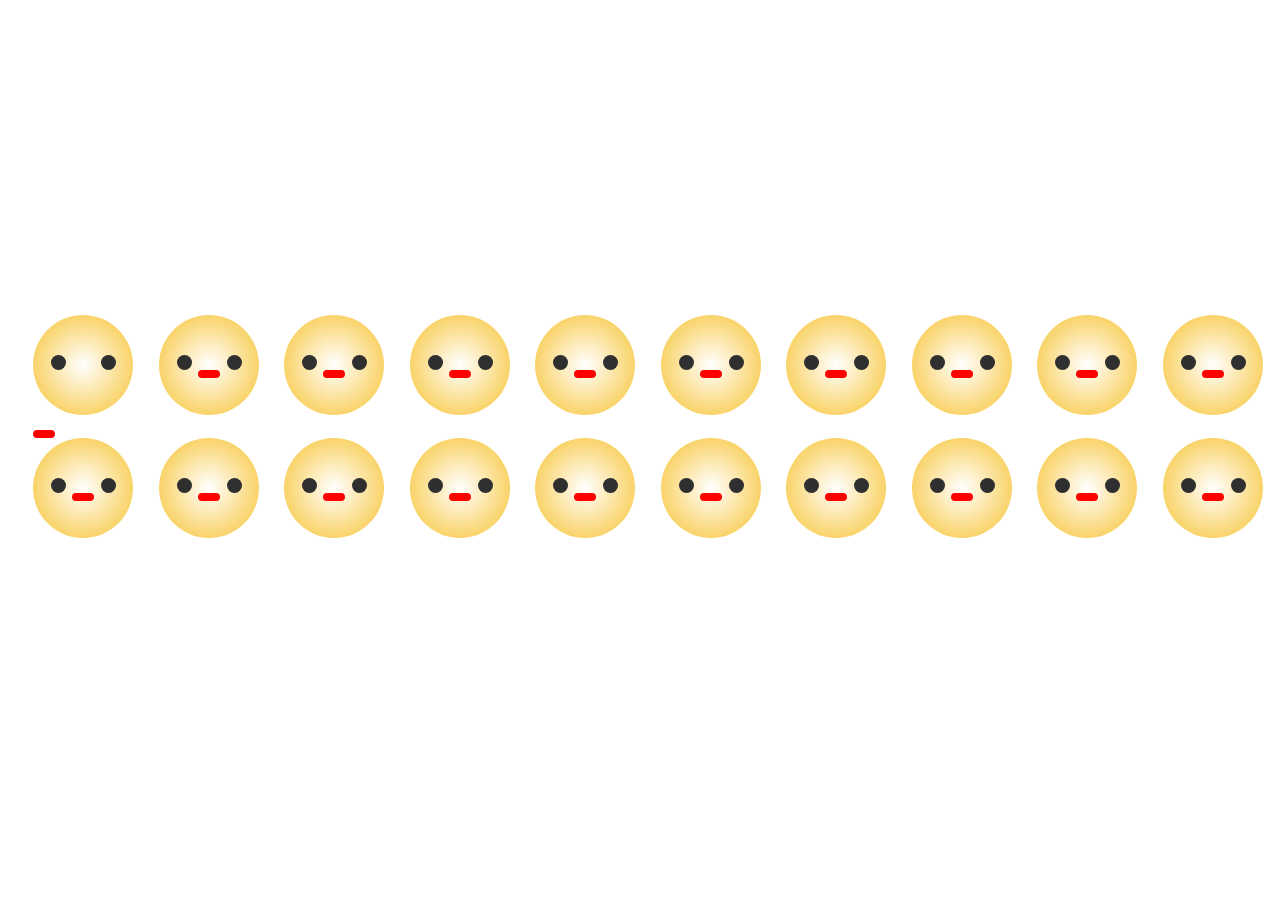
<file: index.html>
<!DOCTYPE html>
<html lang="en" dir="ltr">

<head>
  <meta charset="utf-8">
  <meta name="author" content="Yuli Zhao">
  <link rel="stylesheet" href="css/styles.css">
  <title>Blinking Emoji</title>
</head>

<body>
  <div class="emoji">

    <div class="line1">
      <div class="face">
        <div class="head"></div>
        <div class="eyes">
          <div class="eye"></div>
          <div class="eye"></div>
        </div>
        <div class="mouth"></div>
      </div>

      <div class="face1">
        <div class="head1"></div>
        <div class="eyes1">
          <div class="eye1"></div>
          <div class="eye1"></div>
        </div>
        <div class="mouth1"></div>
      </div>

      <div class="face2">
        <div class="head2"></div>
        <div class="eyes2">
          <div class="eye2"></div>
          <div class="eye2"></div>
        </div>
        <div class="mouth2"></div>
      </div>

      <div class="face3">
        <div class="head3"></div>
        <div class="eyes3">
          <div class="eye3"></div>
          <div class="eye3"></div>
        </div>
        <div class="mouth3"></div>
      </div>

      <div class="face4">
        <div class="head4"></div>
        <div class="eyes4">
          <div class="eye4"></div>
          <div class="eye4"></div>
        </div>
        <div class="mouth4"></div>
      </div>

      <div class="face5">
        <div class="head5"></div>
        <div class="eyes5">
          <div class="eye5"></div>
          <div class="eye5"></div>
        </div>
        <div class="mouth5"></div>
      </div>

      <div class="face6">
        <div class="head6"></div>
        <div class="eyes6">
          <div class="eye6"></div>
          <div class="eye6"></div>
        </div>
        <div class="mouth6"></div>
      </div>

      <div class="face7">
        <div class="head7"></div>
        <div class="eyes7">
          <div class="eye7"></div>
          <div class="eye7"></div>
        </div>
        <div class="mouth7"></div>
      </div>

      <div class="face8">
        <div class="head8"></div>
        <div class="eyes8">
          <div class="eye8"></div>
          <div class="eye8"></div>
        </div>
        <div class="mouth8"></div>
      </div>

      <div class="face9">
        <div class="head9"></div>
        <div class="eyes9">
          <div class="eye9"></div>
          <div class="eye9"></div>
        </div>
        <div class="mouth9"></div>
      </div>
    </div>

    <div class="line2">
      <div class="face0">
        <div class="head0"></div>
        <div class="eyes0">
          <div class="eye0"></div>
          <div class="eye0"></div>
        </div>
        <div class="mouth0"></div>
      </div>

      <div class="face01">
        <div class="head01"></div>
        <div class="eyes01">
          <div class="eye01"></div>
          <div class="eye01"></div>
        </div>
        <div class="mouth01"></div>
      </div>

      <div class="face02">
        <div class="head02"></div>
        <div class="eyes02">
          <div class="eye02"></div>
          <div class="eye02"></div>
        </div>
        <div class="mouth02"></div>
      </div>

      <div class="face03">
        <div class="head03"></div>
        <div class="eyes03">
          <div class="eye03"></div>
          <div class="eye03"></div>
        </div>
        <div class="mouth03"></div>
      </div>

      <div class="face04">
        <div class="head04"></div>
        <div class="eyes04">
          <div class="eye04"></div>
          <div class="eye04"></div>
        </div>
        <div class="mouth04"></div>
      </div>

      <div class="face05">
        <div class="head05"></div>
        <div class="eyes05">
          <div class="eye05"></div>
          <div class="eye05"></div>
        </div>
        <div class="mouth05"></div>
      </div>

      <div class="face06">
        <div class="head06"></div>
        <div class="eyes06">
          <div class="eye06"></div>
          <div class="eye06"></div>
        </div>
        <div class="mouth06"></div>
      </div>

      <div class="face07">
        <div class="head07"></div>
        <div class="eyes07">
          <div class="eye07"></div>
          <div class="eye07"></div>
        </div>
        <div class="mouth07"></div>
      </div>

      <div class="face08">
        <div class="head08"></div>
        <div class="eyes08">
          <div class="eye08"></div>
          <div class="eye08"></div>
        </div>
        <div class="mouth08"></div>
      </div>

      <div class="face09">
        <div class="head09"></div>
        <div class="eyes09">
          <div class="eye09"></div>
          <div class="eye09"></div>
        </div>
        <div class="mouth09"></div>
      </div>
    </div>

  </div>

</body>

</html>
</file>
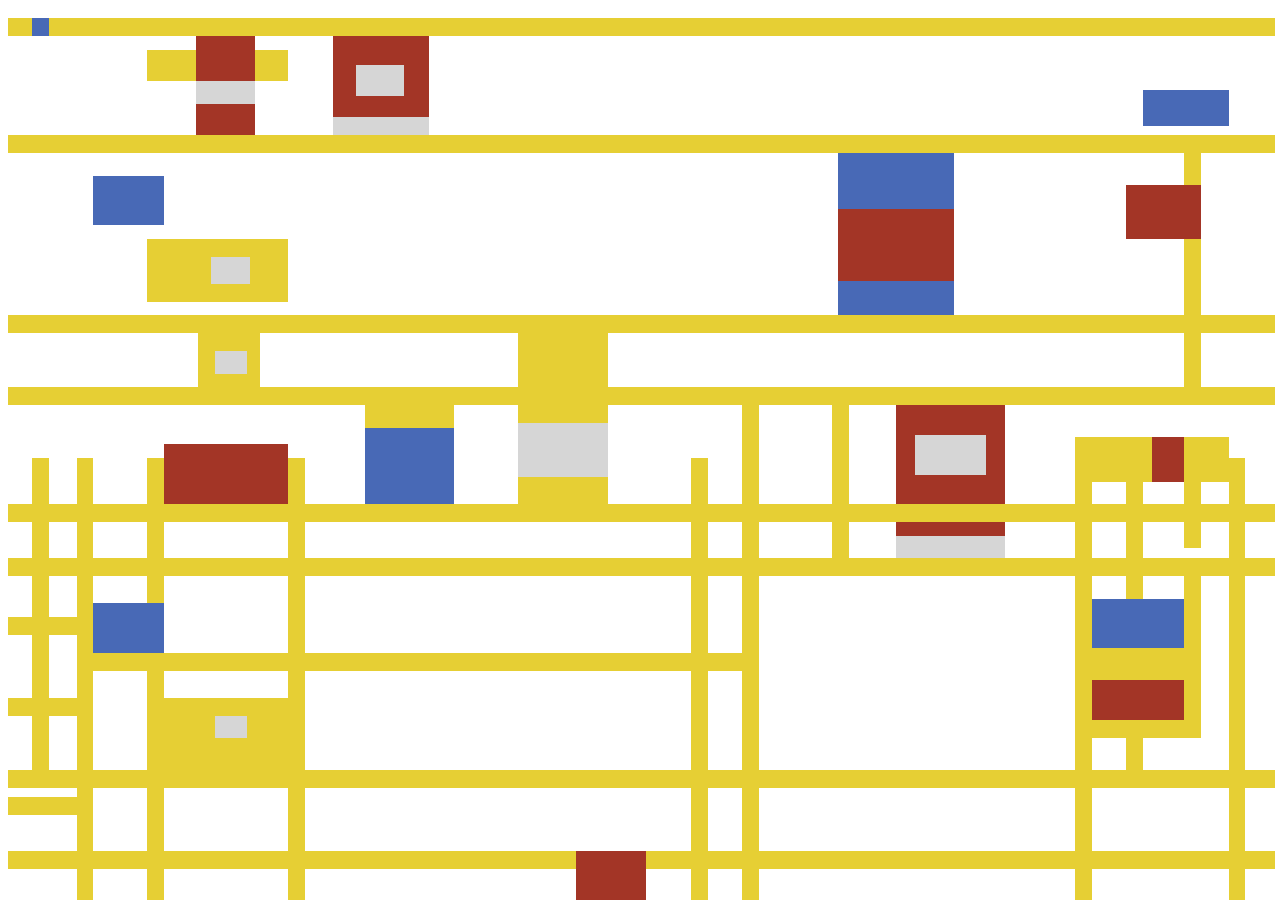
<file: mondrian.html>
<!DOCTYPE html>
<html lang="en" dir="ltr">
  <head>
    <meta charset="utf-8">
    <meta name="author" content="Yuli Zhao">
    <link rel="stylesheet" href="css/mondrianstyle.css">
    <title>BroadWay Boogie Woogie</title>
  </head>

  <body>
    <div class="drawing">
      <div class="hzyellowstrips">
        <div class="hzyellowstrip1"></div>
        <div class="hzyellowstrip2"></div>
        <div class="hzyellowstrip3"></div>
        <div class="hzyellowstrip4"></div>
        <div class="hzyellowstrip5"></div>
        <div class="hzyellowstrip6"></div>
        <div class="hzyellowstrip7"></div>
        <div class="hzyellowstrip8"></div>
        <div class="shorthzstrip1"></div>
        <div class="shorthzstrip2"></div>
        <div class="shorthzstrip3"></div>
        <div class="shorthzstrip4"></div>
      </div>
      <div class="vtyellowstrips">
        <div class="vtyellowstrip1"></div>
        <div class="vtyellowstrip2"></div>
        <div class="vtyellowstrip3"></div>
        <div class="vtyellowstrip4"></div>
        <div class="vtyellowstrip5"></div>
        <div class="vtyellowstrip6"></div>
        <div class="shortvtstrip1"></div>
        <div class="shortvtstrip2"></div>
        <div class="shortvtstrip3"></div>
        <div class="shortvtstrip4"></div>
        <div class="shortvtstrip5"></div>
        <div class="shortvtstrip6"></div>
        <div class="shortvtstrip7"></div>
        <div class="shortvtstrip8"></div>
      </div>
      <div class="squares">
        <div class="blue">
          <div class="blue1"></div>
          <div class="blue2"></div>
          <div class="blue3"></div>
          <div class="blue4"></div>
          <div class="blue5"></div>
          <div class="blue6"></div>
        </div>
        <div class="yellow">
          <div class="yellow0"></div>
          <div class="yellow1"></div>
          <div class="yellow2"></div>
          <div class="yellow3"></div>
          <div class="yellow4"></div>
          <div class="yellow5"></div>
          <div class="yellow6"></div>
          <div class="yellow7"></div>
          <div class="yellow8"></div>
        </div>
        <div class="red">
          <div class="red1"></div>
          <div class="red2"></div>
          <div class="red3"></div>
          <div class="red4"></div>
          <div class="red5"></div>
          <div class="red6"></div>
          <div class="red7"></div>
          <div class="red8"></div>
          <div class="red9"></div>
          <div class="redadd"></div>
        </div>
        <div class="grey">
          <div class="grey1"></div>
          <div class="grey2"></div>
          <div class="grey3"></div>
          <div class="grey4"></div>
          <div class="grey5"></div>
          <div class="grey6"></div>
          <div class="grey7"></div>
          <div class="grey8"></div>
          <div class="grey9"></div>
        </div>
      </div>
      <div class="dots">
        <div class="bluedot1"></div>
      </div>
    </div>

  </body>
</html>
</file>
<file: css/styles.css>
.emoji {
  width: 100vw;
  position: fixed;
  top: 35%;
}

.line1 {
  display: flex;
  justify-content: space-evenly;
}

.line2 {
  position:relative;
  display: flex;
  justify-content: space-evenly;
}


.head {
  /* background-color: #f7c12b; */
  background: radial-gradient(circle, rgba(255,255,255,1) 0%, rgba(247,193,43,1) 100%);
  height: 100px;
  width: 100px;
  /* border: 4px solid grey; */
  border-radius: 64px;

}

.eye {
  background-color: #2f2f2f;
  height: 15px;
  width: 15px;
  border-radius: 32px;
  animation-name: blink;
  animation-duration: 10s;
  animation-iteration-count: infinite;
}

.eyes {
  width: 65px;
  display: flex;
  justify-content: space-between;
  transform: translate(18px, -60px);
}

.mouth {
  background-color: alpha;
  height: 0px;
  width: 14px;
  border: 4px solid red;
  border-radius: 32px;
  animation-name: stay;
  animation-duration: 10s;
  animation-iteration-count: infinite;
}

.head1 {
  /* background-color: #f7c12b; */
  background: radial-gradient(circle, rgba(255,255,255,1) 0%, rgba(247,193,43,1) 100%);
  height: 100px;
  width: 100px;
  /* border: 4px solid grey; */
  border-radius: 64px;

}

.eye1 {
  background-color: #2f2f2f;
  height: 15px;
  width: 15px;
  border-radius: 32px;
  animation-name: blink;
  animation-duration: 10s;
  animation-delay: 1s;
  animation-iteration-count: infinite;
}

.eyes1 {
  width: 65px;
  display: flex;
  justify-content: space-between;
  transform: translate(18px, -60px);
}

.mouth1 {
  background-color: alpha;
  height: 0px;
  width: 14px;
  border: 4px solid red;
  border-radius: 32px;
  transform: translate(39px, -60px);
  animation-name: stay;
  animation-duration: 10s;
  animation-delay: 1s;
  animation-iteration-count: infinite;
}

.head2 {
  /* background-color: #f7c12b; */
  background: radial-gradient(circle, rgba(255,255,255,1) 0%, rgba(247,193,43,1) 100%);
  height: 100px;
  width: 100px;
  /* border: 4px solid grey; */
  border-radius: 64px;

}

.eye2 {
  background-color: #2f2f2f;
  height: 15px;
  width: 15px;
  border-radius: 32px;
  animation-name: blink;
  animation-duration: 10s;
  animation-delay: 2s;
  animation-iteration-count: infinite;
}

.eyes2 {
  width: 65px;
  display: flex;
  justify-content: space-between;
  transform: translate(18px, -60px);
}

.mouth2 {
  background-color: alpha;
  height: 0px;
  width: 14px;
  border: 4px solid red;
  border-radius: 32px;
  transform: translate(39px, -60px);
  animation-name: stay;
  animation-duration: 10s;
  animation-delay: 2s;
  animation-iteration-count: infinite;
}

.head3 {
  /* background-color: #f7c12b; */
  background: radial-gradient(circle, rgba(255,255,255,1) 0%, rgba(247,193,43,1) 100%);
  height: 100px;
  width: 100px;
  /* border: 4px solid grey; */
  border-radius: 64px;

}

.eye3 {
  background-color: #2f2f2f;
  height: 15px;
  width: 15px;
  border-radius: 32px;
  animation-name: blink;
  animation-duration: 10s;
  animation-delay: 3s;
  animation-iteration-count: infinite;
}

.eyes3 {
  width: 65px;
  display: flex;
  justify-content: space-between;
  transform: translate(18px, -60px);
}

.mouth3 {
  background-color: alpha;
  height: 0px;
  width: 14px;
  border: 4px solid red;
  border-radius: 32px;
  transform: translate(39px, -60px);
  animation-name: stay;
  animation-duration: 10s;
  animation-delay: 3s;
  animation-iteration-count: infinite;
}

.head4 {
  /* background-color: #f7c12b; */
  background: radial-gradient(circle, rgba(255,255,255,1) 0%, rgba(247,193,43,1) 100%);
  height: 100px;
  width: 100px;
  /* border: 4px solid grey; */
  border-radius: 64px;

}

.eye4 {
  background-color: #2f2f2f;
  height: 15px;
  width: 15px;
  border-radius: 32px;
  animation-name: blink;
  animation-duration: 10s;
  animation-delay: 4s;
  animation-iteration-count: infinite;
}

.eyes4 {
  width: 65px;
  display: flex;
  justify-content: space-between;
  transform: translate(18px, -60px);
}

.mouth4 {
  background-color: alpha;
  height: 0px;
  width: 14px;
  border: 4px solid red;
  border-radius: 32px;
  transform: translate(39px, -60px);
  animation-name: stay;
  animation-duration: 10s;
  animation-delay: 4s;
  animation-iteration-count: infinite;
}

.head5 {
  /* background-color: #f7c12b; */
  background: radial-gradient(circle, rgba(255,255,255,1) 0%, rgba(247,193,43,1) 100%);
  height: 100px;
  width: 100px;
  /* border: 4px solid grey; */
  border-radius: 64px;

}

.eye5 {
  background-color: #2f2f2f;
  height: 15px;
  width: 15px;
  border-radius: 32px;
  animation-name: blink;
  animation-duration: 10s;
  animation-delay: 5s;
  animation-iteration-count: infinite;
}

.eyes5 {
  width: 65px;
  display: flex;
  justify-content: space-between;
  transform: translate(18px, -60px);
}

.mouth5 {
  background-color: alpha;
  height: 0px;
  width: 14px;
  border: 4px solid red;
  border-radius: 32px;
  transform: translate(39px, -60px);
  animation-name: stay;
  animation-duration: 10s;
  animation-delay: 5s;
  animation-iteration-count: infinite;
}

.head6 {
  /* background-color: #f7c12b; */
  background: radial-gradient(circle, rgba(255,255,255,1) 0%, rgba(247,193,43,1) 100%);
  height: 100px;
  width: 100px;
  /* border: 4px solid grey; */
  border-radius: 64px;

}

.eye6 {
  background-color: #2f2f2f;
  height: 15px;
  width: 15px;
  border-radius: 32px;
  animation-name: blink;
  animation-duration: 10s;
  animation-delay: 6s;
  animation-iteration-count: infinite;
}

.eyes6 {
  width: 65px;
  display: flex;
  justify-content: space-between;
  transform: translate(18px, -60px);
}

.mouth6 {
  background-color: alpha;
  height: 0px;
  width: 14px;
  border: 4px solid red;
  border-radius: 32px;
  transform: translate(39px, -60px);
  animation-name: stay;
  animation-duration: 10s;
  animation-delay: 6s;
  animation-iteration-count: infinite;
}

.head7 {
  /* background-color: #f7c12b; */
  background: radial-gradient(circle, rgba(255,255,255,1) 0%, rgba(247,193,43,1) 100%);
  height: 100px;
  width: 100px;
  /* border: 4px solid grey; */
  border-radius: 64px;

}

.eye7 {
  background-color: #2f2f2f;
  height: 15px;
  width: 15px;
  border-radius: 32px;
  animation-name: blink;
  animation-duration: 10s;
  animation-delay: 7s;
  animation-iteration-count: infinite;
}

.eyes7 {
  width: 65px;
  display: flex;
  justify-content: space-between;
  transform: translate(18px, -60px);
}

.mouth7 {
  background-color: alpha;
  height: 0px;
  width: 14px;
  border: 4px solid red;
  border-radius: 32px;
  transform: translate(39px, -60px);
  animation-name: stay;
  animation-duration: 10s;
  animation-delay: 7s;
  animation-iteration-count: infinite;
}

.head8 {
  /* background-color: #f7c12b; */
  background: radial-gradient(circle, rgba(255,255,255,1) 0%, rgba(247,193,43,1) 100%);
  height: 100px;
  width: 100px;
  /* border: 4px solid grey; */
  border-radius: 64px;

}

.eye8 {
  background-color: #2f2f2f;
  height: 15px;
  width: 15px;
  border-radius: 32px;
  animation-name: blink;
  animation-duration: 10s;
  animation-delay: 8s;
  animation-iteration-count: infinite;
}

.eyes8 {
  width: 65px;
  display: flex;
  justify-content: space-between;
  transform: translate(18px, -60px);
}

.mouth8 {
  background-color: alpha;
  height: 0px;
  width: 14px;
  border: 4px solid red;
  border-radius: 32px;
  transform: translate(39px, -60px);
  animation-name: stay;
  animation-duration: 10s;
  animation-delay: 8s;
  animation-iteration-count: infinite;
}

.head9 {
  /* background-color: #f7c12b; */
  background: radial-gradient(circle, rgba(255,255,255,1) 0%, rgba(247,193,43,1) 100%);
  height: 100px;
  width: 100px;
  /* border: 4px solid grey; */
  border-radius: 64px;

}

.eye9 {
  background-color: #2f2f2f;
  height: 15px;
  width: 15px;
  border-radius: 32px;
  animation-name: blink;
  animation-duration: 10s;
  animation-delay: 9s;
  animation-iteration-count: infinite;
}

.eyes9 {
  width: 65px;
  display: flex;
  justify-content: space-between;
  transform: translate(18px, -60px);
}

.mouth9 {
  background-color: alpha;
  height: 0px;
  width: 14px;
  border: 4px solid red;
  border-radius: 32px;
  transform: translate(39px, -60px);
  animation-name: stay;
  animation-duration: 10s;
  animation-delay: 9s;
  animation-iteration-count: infinite;
}

.head0 {
  /* background-color: #f7c12b; */
  background: radial-gradient(circle, rgba(255,255,255,1) 0%, rgba(247,193,43,1) 100%);
  height: 100px;
  width: 100px;
  /* border: 4px solid grey; */
  border-radius: 64px;

}

.eye0 {
  background-color: #2f2f2f;
  height: 15px;
  width: 15px;
  border-radius: 32px;
  animation-name: blink;
  animation-duration: 10s;
  animation-delay: 9s;
  animation-iteration-count: infinite;
}

.eyes0 {
  width: 65px;
  display: flex;
  justify-content: space-between;
  transform: translate(18px, -60px);
}

.mouth0 {
  background-color: alpha;
  height: 0px;
  width: 14px;
  border: 4px solid red;
  border-radius: 32px;
  transform: translate(39px, -60px);
  animation-name: stay;
  animation-duration: 10s;
  animation-delay: 9s;
  animation-iteration-count: infinite;
}

.head01 {
  /* background-color: #f7c12b; */
  background: radial-gradient(circle, rgba(255,255,255,1) 0%, rgba(247,193,43,1) 100%);
  height: 100px;
  width: 100px;
  /* border: 4px solid grey; */
  border-radius: 64px;

}

.eye01 {
  background-color: #2f2f2f;
  height: 15px;
  width: 15px;
  border-radius: 32px;
  animation-name: blink;
  animation-duration: 10s;
  animation-delay: 8s;
  animation-iteration-count: infinite;
}

.eyes01 {
  width: 65px;
  display: flex;
  justify-content: space-between;
  transform: translate(18px, -60px);
}

.mouth01 {
  background-color: alpha;
  height: 0px;
  width: 14px;
  border: 4px solid red;
  border-radius: 32px;
  transform: translate(39px, -60px);
  animation-name: stay;
  animation-duration: 10s;
  animation-delay: 8s;
  animation-iteration-count: infinite;
}

.head02 {
  /* background-color: #f7c12b; */
  background: radial-gradient(circle, rgba(255,255,255,1) 0%, rgba(247,193,43,1) 100%);
  height: 100px;
  width: 100px;
  /* border: 4px solid grey; */
  border-radius: 64px;

}

.eye02 {
  background-color: #2f2f2f;
  height: 15px;
  width: 15px;
  border-radius: 32px;
  animation-name: blink;
  animation-duration: 10s;
  animation-delay: 7s;
  animation-iteration-count: infinite;
}

.eyes02 {
  width: 65px;
  display: flex;
  justify-content: space-between;
  transform: translate(18px, -60px);
}

.mouth02 {
  background-color: alpha;
  height: 0px;
  width: 14px;
  border: 4px solid red;
  border-radius: 32px;
  transform: translate(39px, -60px);
  animation-name: stay;
  animation-duration: 10s;
  animation-delay: 7s;
  animation-iteration-count: infinite;
}

.head03 {
  /* background-color: #f7c12b; */
  background: radial-gradient(circle, rgba(255,255,255,1) 0%, rgba(247,193,43,1) 100%);
  height: 100px;
  width: 100px;
  /* border: 4px solid grey; */
  border-radius: 64px;

}

.eye03 {
  background-color: #2f2f2f;
  height: 15px;
  width: 15px;
  border-radius: 32px;
  animation-name: blink;
  animation-duration: 10s;
  animation-delay: 6s;
  animation-iteration-count: infinite;
}

.eyes03 {
  width: 65px;
  display: flex;
  justify-content: space-between;
  transform: translate(18px, -60px);
}

.mouth03 {
  background-color: alpha;
  height: 0px;
  width: 14px;
  border: 4px solid red;
  border-radius: 32px;
  transform: translate(39px, -60px);
  animation-name: stay;
  animation-duration: 10s;
  animation-delay: 6s;
  animation-iteration-count: infinite;
}

.head04 {
  /* background-color: #f7c12b; */
  background: radial-gradient(circle, rgba(255,255,255,1) 0%, rgba(247,193,43,1) 100%);
  height: 100px;
  width: 100px;
  /* border: 4px solid grey; */
  border-radius: 64px;

}

.eye04 {
  background-color: #2f2f2f;
  height: 15px;
  width: 15px;
  border-radius: 32px;
  animation-name: blink;
  animation-duration: 10s;
  animation-delay: 5s;
  animation-iteration-count: infinite;
}

.eyes04 {
  width: 65px;
  display: flex;
  justify-content: space-between;
  transform: translate(18px, -60px);
}

.mouth04 {
  background-color: alpha;
  height: 0px;
  width: 14px;
  border: 4px solid red;
  border-radius: 32px;
  transform: translate(39px, -60px);
  animation-name: stay;
  animation-duration: 10s;
  animation-delay: 5s;
  animation-iteration-count: infinite;
}

.head05 {
  /* background-color: #f7c12b; */
  background: radial-gradient(circle, rgba(255,255,255,1) 0%, rgba(247,193,43,1) 100%);
  height: 100px;
  width: 100px;
  /* border: 4px solid grey; */
  border-radius: 64px;

}

.eye05 {
  background-color: #2f2f2f;
  height: 15px;
  width: 15px;
  border-radius: 32px;
  animation-name: blink;
  animation-duration: 10s;
  animation-delay: 4s;
  animation-iteration-count: infinite;
}

.eyes05 {
  width: 65px;
  display: flex;
  justify-content: space-between;
  transform: translate(18px, -60px);
}

.mouth05 {
  background-color: alpha;
  height: 0px;
  width: 14px;
  border: 4px solid red;
  border-radius: 32px;
  transform: translate(39px, -60px);
  animation-name: stay;
  animation-duration: 10s;
  animation-delay: 4s;
  animation-iteration-count: infinite;
}

.head06 {
  /* background-color: #f7c12b; */
  background: radial-gradient(circle, rgba(255,255,255,1) 0%, rgba(247,193,43,1) 100%);
  height: 100px;
  width: 100px;
  /* border: 4px solid grey; */
  border-radius: 64px;

}

.eye06 {
  background-color: #2f2f2f;
  height: 15px;
  width: 15px;
  border-radius: 32px;
  animation-name: blink;
  animation-duration: 10s;
  animation-delay: 3s;
  animation-iteration-count: infinite;
}

.eyes06 {
  width: 65px;
  display: flex;
  justify-content: space-between;
  transform: translate(18px, -60px);
}

.mouth06 {
  background-color: alpha;
  height: 0px;
  width: 14px;
  border: 4px solid red;
  border-radius: 32px;
  transform: translate(39px, -60px);
  animation-name: stay;
  animation-duration: 10s;
  animation-delay: 3s;
  animation-iteration-count: infinite;
}

.head07 {
  /* background-color: #f7c12b; */
  background: radial-gradient(circle, rgba(255,255,255,1) 0%, rgba(247,193,43,1) 100%);
  height: 100px;
  width: 100px;
  /* border: 4px solid grey; */
  border-radius: 64px;

}

.eye07 {
  background-color: #2f2f2f;
  height: 15px;
  width: 15px;
  border-radius: 32px;
  animation-name: blink;
  animation-duration: 10s;
  animation-delay: 2s;
  animation-iteration-count: infinite;
}

.eyes07 {
  width: 65px;
  display: flex;
  justify-content: space-between;
  transform: translate(18px, -60px);
}

.mouth07 {
  background-color: alpha;
  height: 0px;
  width: 14px;
  border: 4px solid red;
  border-radius: 32px;
  transform: translate(39px, -60px);
  animation-name: stay;
  animation-duration: 10s;
  animation-delay: 2s;
  animation-iteration-count: infinite;
}

.head08 {
  /* background-color: #f7c12b; */
  background: radial-gradient(circle, rgba(255,255,255,1) 0%, rgba(247,193,43,1) 100%);
  height: 100px;
  width: 100px;
  /* border: 4px solid grey; */
  border-radius: 64px;

}

.eye08 {
  background-color: #2f2f2f;
  height: 15px;
  width: 15px;
  border-radius: 32px;
  animation-name: blink;
  animation-duration: 10s;
  animation-delay: 1s;
  animation-iteration-count: infinite;
}

.eyes08 {
  width: 65px;
  display: flex;
  justify-content: space-between;
  transform: translate(18px, -60px);
}

.mouth08 {
  background-color: alpha;
  height: 0px;
  width: 14px;
  border: 4px solid red;
  border-radius: 32px;
  transform: translate(39px, -60px);
  animation-name: stay;
  animation-duration: 10s;
  animation-delay: 1s;
  animation-iteration-count: infinite;
}

.head09 {
  /* background-color: #f7c12b; */
  background: radial-gradient(circle, rgba(255,255,255,1) 0%, rgba(247,193,43,1) 100%);
  height: 100px;
  width: 100px;
  /* border: 4px solid grey; */
  border-radius: 64px;

}

.eye09 {
  background-color: #2f2f2f;
  height: 15px;
  width: 15px;
  border-radius: 32px;
  animation-name: blink;
  animation-duration: 10s;
  animation-iteration-count: infinite;
}

.eyes09 {
  width: 65px;
  display: flex;
  justify-content: space-between;
  transform: translate(18px, -60px);
}

.mouth09 {
  background-color: alpha;
  height: 0px;
  width: 14px;
  border: 4px solid red;
  border-radius: 32px;
  transform: translate(39px, -60px);
  animation-name: stay;
  animation-duration: 10s;
  animation-iteration-count: infinite;
}


@keyframes blink {

  0% { height: 0px; }
  10% { height: 15px; }
  90% { height: 15px; }
  100% { height: 0px; }

}

@keyframes stay {

  0% {transform: translate(39px, -45px); height: 8px;}
  10% {transform: translate(39px, -60px); height: 0px;}
  90% {transform: translate(39px, -60px); height: 0px;}
  100% {transform: translate(39px, -45px); height: 8px;}

}
</file>
<file: css/mondrianstyle.css>
.drawing {
  position: fixed;
  align-content: center;
  width: 100vw;
  height: 100vh;
}

.hzyellowstrip1 {
  background-color: #e6cf34;
  width: 99vw;
  height: 2vh;
  position:fixed;
  top: 2%;
}

.bluedot1 {
  background-color: #4869b6;
  width: 1.3vw;
  height: 2vh;
  position: fixed;
  top: 2%;
  left: 2.5%;
}

.hzyellowstrip2 {
  background-color: #e6cf34;
  width: 99vw;
  height: 2vh;
  position:fixed;
  top: 15%;
}

.hzyellowstrip3 {
  background-color: #e6cf34;
  width: 99vw;
  height: 2vh;
  position:fixed;
  top: 35%;
}

.hzyellowstrip4 {
  background-color: #e6cf34;
  width: 99vw;
  height: 2vh;
  position:fixed;
  top: 43%;
}

.hzyellowstrip5 {
  background-color: #e6cf34;
  width: 99vw;
  height: 2vh;
  position:fixed;
  top: 56%;
}

.hzyellowstrip6 {
  background-color: #e6cf34;
  width: 99vw;
  height: 2vh;
  position:fixed;
  top: 62%;
}

.hzyellowstrip7 {
  background-color: #e6cf34;
  width: 99vw;
  height: 2vh;
  position:fixed;
  top: 85.5%;
}

.hzyellowstrip8 {
  background-color: #e6cf34;
  width: 99vw;
  height: 2vh;
  position:fixed;
  top: 94.5%;
}

.shorthzstrip1 {
  background-color: #e6cf34;
  width: 6vw;
  height: 2vh;
  position:fixed;
  top: 68.5%;
}

.shorthzstrip2 {
  background-color: #e6cf34;
  width: 52vw;
  height: 2vh;
  position:fixed;
  top: 72.5%;
  left: 6%;
}

.shorthzstrip3 {
  background-color: #e6cf34;
  width: 6vw;
  height: 2vh;
  position:fixed;
  top: 77.5%;
}

.shorthzstrip4 {
  background-color: #e6cf34;
  width: 6vw;
  height: 2vh;
  position:fixed;
  top: 88.5%;
}

.vtyellowstrip1 {
  background-color: #e6cf34;
  width: 1.3vw;
  height: 99vh;
  position:fixed;
  left: 6%;
}

.vtyellowstrip2 {
  background-color: #e6cf34;
  width: 1.3vw;
  height: 94.5vh;
  position:fixed;
  left: 11.5%;
}

.vtyellowstrip3 {
  background-color: #e6cf34;
  width: 1.3vw;
  height: 99vh;
  position:fixed;
  left: 22.5%;
}

.vtyellowstrip4 {
  background-color: #e6cf34;
  width: 1.3vw;
  height: 99vh;
  position:fixed;
  left: 54%;
}

.vtyellowstrip5 {
  background-color: #e6cf34;
  width: 1.3vw;
  height: 99vh;
  position:fixed;
  left: 84%;
}

.vtyellowstrip6 {
  background-color: #e6cf34;
  width: 1.3vw;
  height: 99vh;
  position:fixed;
  left: 96%;
}

.shortvtstrip1 {
  background-color: #e6cf34;
  width: 1.3vw;
  height: 35vh;
  position:fixed;
  left: 2.5%;
}

.shortvtstrip2 {
  background-color: #e6cf34;
  width: 1.3vw;
  height: 35vh;
  position:fixed;
  left: 58%;
}

.shortvtstrip3 {
  background-color: #e6cf34;
  width: 1.3vw;
  height: 57vh;
  position:fixed;
  left: 58%;
  top: 43%;
}

.shortvtstrip4 {
  background-color: #e6cf34;
  width: 1.3vw;
  height: 19vh;
  position:fixed;
  left: 65%;
  top: 43%;
}

.shortvtstrip5 {
  background-color: #e6cf34;
  width: 1.3vw;
  height: 35vh;
  position:fixed;
  left: 88%;
}

.shortvtstrip6 {
  background-color: #e6cf34;
  width: 1.3vw;
  height: 10vh;
  position:fixed;
  left: 92.5%;
}

.shortvtstrip7 {
  background-color: #e6cf34;
  width: 1.3vw;
  height: 28vh;
  position:fixed;
  left: 92.5%;
  top: 15%
}

.shortvtstrip8 {
  background-color: #e6cf34;
  width: 1.3vw;
  height: 20vh;
  position:fixed;
  left: 92.5%;
  top: 62%
}

.blue{

}

.blue1 {
  background-color: #4869b6;
  width: 5.5vw;
  height: 5.5vh;
  position: fixed;
  top: 19.5%;
  left: 7.3%;
}

.blue2 {
  background-color: #4869b6;
  width: 5.5vw;
  height: 5.5vh;
  position: fixed;
  top: 67%;
  left: 7.3%;
}

.blue3 {
  background-color: #4869b6;
  width: 7vw;
  height: 8.5vh;
  position: fixed;
  top: 47.5%;
  left: 28.5%;
}

.blue4 {
  background-color: #4869b6;
  width: 9vw;
  height: 18vh;
  position: fixed;
  top: 17%;
  left: 65.5%;
}

.blue5 {
  background-color: #4869b6;
  width: 6.7vw;
  height: 4vh;
  position: fixed;
  top: 10%;
  left: 89.3%;
}

.blue6 {
  background-color: #4869b6;
  width: 7.2vw;
  height: 5.5vh;
  position: fixed;
  top: 66.5%;
  left: 85.3%;
}

.yellow0 {
  background-color: #e6cf34;
  width: 11vw;
  height: 3.5vh;
  position: fixed;
  top: 5.5%;
  left: 11.5%;
}

.yellow1 {
  background-color: #e6cf34;
  width: 11vw;
  height: 7vh;
  position: fixed;
  top: 26.5%;
  left: 11.5%;
}

.grey2 {
  background-color: #d6d6d6;
  width: 3vw;
  height: 3vh;
  position: fixed;
  top: 28.5%;
  left: 16.5%;
}

.yellow2 {
  background-color: #e6cf34;
  width: 4.8vw;
  height: 8vh;
  position: fixed;
  top: 35%;
  left: 15.5%;
}

.grey3 {
  background-color: #d6d6d6;
  width: 2.5vw;
  height: 2.5vh;
  position: fixed;
  top: 39%;
  left: 16.8%;
}

.yellow3 {
  background-color: #e6cf34;
  width: 11vw;
  height: 8vh;
  position: fixed;
  top: 77.5%;
  left: 11.5%;
}

.grey4 {
  background-color: #d6d6d6;
  width: 2.5vw;
  height: 2.5vh;
  position: fixed;
  top: 79.5%;
  left: 16.8%;
}

.yellow4 {
  background-color: #e6cf34;
  width: 7vw;
  height: 4.5vh;
  position: fixed;
  top: 43%;
  left: 28.5%;
}

.yellow5 {
  background-color: #e6cf34;
  width: 7vw;
  height: 21vh;
  position: fixed;
  top: 35%;
  left: 40.5%;
}

.grey7 {
  background-color: #d6d6d6;
  width: 7vw;
  height: 6vh;
  position: fixed;
  top: 47%;
  left: 40.5%;
}

.yellow6 {
  background-color: #e6cf34;
  width: 12vw;
  height: 5vh;
  position: fixed;
  top: 48.5%;
  left: 84%;
}

.yellow7 {
  background-color: #e6cf34;
  width: 8.5vw;
  height: 3.5vh;
  position: fixed;
  top: 72%;
  left: 84%;
}

.yellow8 {
  background-color: #e6cf34;
  width: 8.5vw;
  height: 2vh;
  position: fixed;
  top: 80%;
  left: 84%;
}

.red1 {
  background-color: #a33526;
  width: 4.6vw;
  height: 11vh;
  position: fixed;
  top: 4%;
  left: 15.3%;
}

.grey1 {
  background-color: #d6d6d6;
  width: 4.6vw;
  height: 2.5vh;
  position: fixed;
  top: 9%;
  left: 15.3%;
}

.red2 {
  background-color: #a33526;
  width: 9.7vw;
  height: 6.7vh;
  position: fixed;
  top: 49.3%;
  left: 12.8%;
}

.red3 {
  background-color: #a33526;
  width: 7.5vw;
  height: 9vh;
  position: fixed;
  top: 4%;
  left: 26%;
}

.grey5 {
  background-color: #d6d6d6;
  width: 3.8vw;
  height: 3.5vh;
  position: fixed;
  top: 7.2%;
  left: 27.8%;
}

.grey6 {
  background-color: #d6d6d6;
  width: 7.5vw;
  height: 2vh;
  position: fixed;
  top: 13%;
  left: 26%;
}

.red4 {
  background-color: #a33526;
  width: 5.5vw;
  height: 9vh;
  position: fixed;
  top: 94.5%;
  left: 45%;
}

.red5 {
  background-color: #a33526;
  width: 9vw;
  height: 8vh;
  position: fixed;
  top: 23.2%;
  left: 65.5%;
}

.red6 {
  background-color: #a33526;
  width: 8.5vw;
  height: 11vh;
  position: fixed;
  top: 45%;
  left: 70%;
}

.grey8 {
  background-color: #d6d6d6;
  width: 5.5vw;
  height: 4.5vh;
  position: fixed;
  top: 48.3%;
  left: 71.5%;
}

.redadd {
  background-color: #a33526;
  width: 8.5vw;
  height: 1.5vh;
  position: fixed;
  top: 58%;
  left: 70%;
}

.grey9 {
  background-color: #d6d6d6;
  width: 8.5vw;
  height: 2.5vh;
  position: fixed;
  top: 59.5%;
  left: 70%;
}

.red7 {
  background-color: #a33526;
  width: 8.5vw;
  height: 4vh;
  position: fixed;
  top: 58%;
  left: 70%;
}

.red7 {
  background-color: #a33526;
  width: 5.8vw;
  height: 6vh;
  position: fixed;
  top: 20.5%;
  left: 88%;
}

.red8 {
  background-color: #a33526;
  width: 2.5vw;
  height: 5vh;
  position: fixed;
  top: 48.5%;
  left: 90%;
}

.red9 {
  background-color: #a33526;
  width: 7.2vw;
  height: 4.5vh;
  position: fixed;
  top: 75.5%;
  left: 85.3%;
}
</file>
